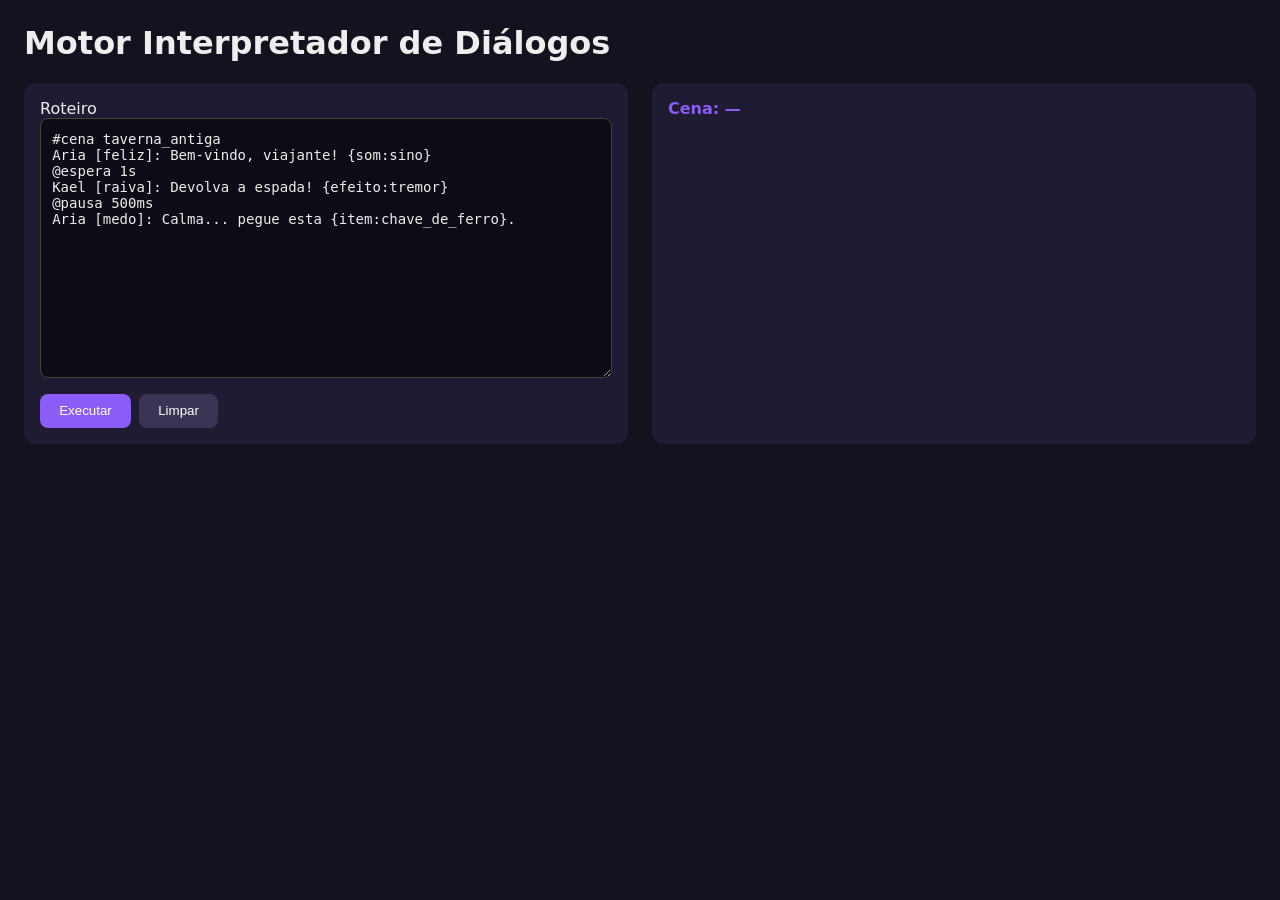
<file: index.html>
<!DOCTYPE html>
<html lang="pt-BR">
<head>
  <meta charset="UTF-8">
  <meta name="viewport" content="width=device-width, initial-scale=1">
  <title>Motor de Diálogos RPG</title>
  <link rel="stylesheet" href="css/style.css">
</head>
<body>
  <h1>Motor Interpretador de Diálogos</h1>
  <main>
    <section>
      <label for="script">Roteiro</label>
      <textarea id="script" spellcheck="false">#cena taverna_antiga
Aria [feliz]: Bem-vindo, viajante! {som:sino}
@espera 1s
Kael [raiva]: Devolva a espada! {efeito:tremor}
@pausa 500ms
Aria [medo]: Calma... pegue esta {item:chave_de_ferro}.</textarea>
      <div class="row"><button id="run">Executar</button><button id="clear" class="alt">Limpar</button></div>
      <ul id="errors" hidden></ul>
    </section>
    <section>
      <div id="scene">Cena: —</div>
      <div id="stage"></div>
    </section>
  </main>
  <script src="js/patterns.js" charset="UTF-8"></script>
  <script src="js/parser.js" charset="UTF-8"></script>
  <script src="js/ui.js" charset="UTF-8"></script>
</body>
</html>
</file>
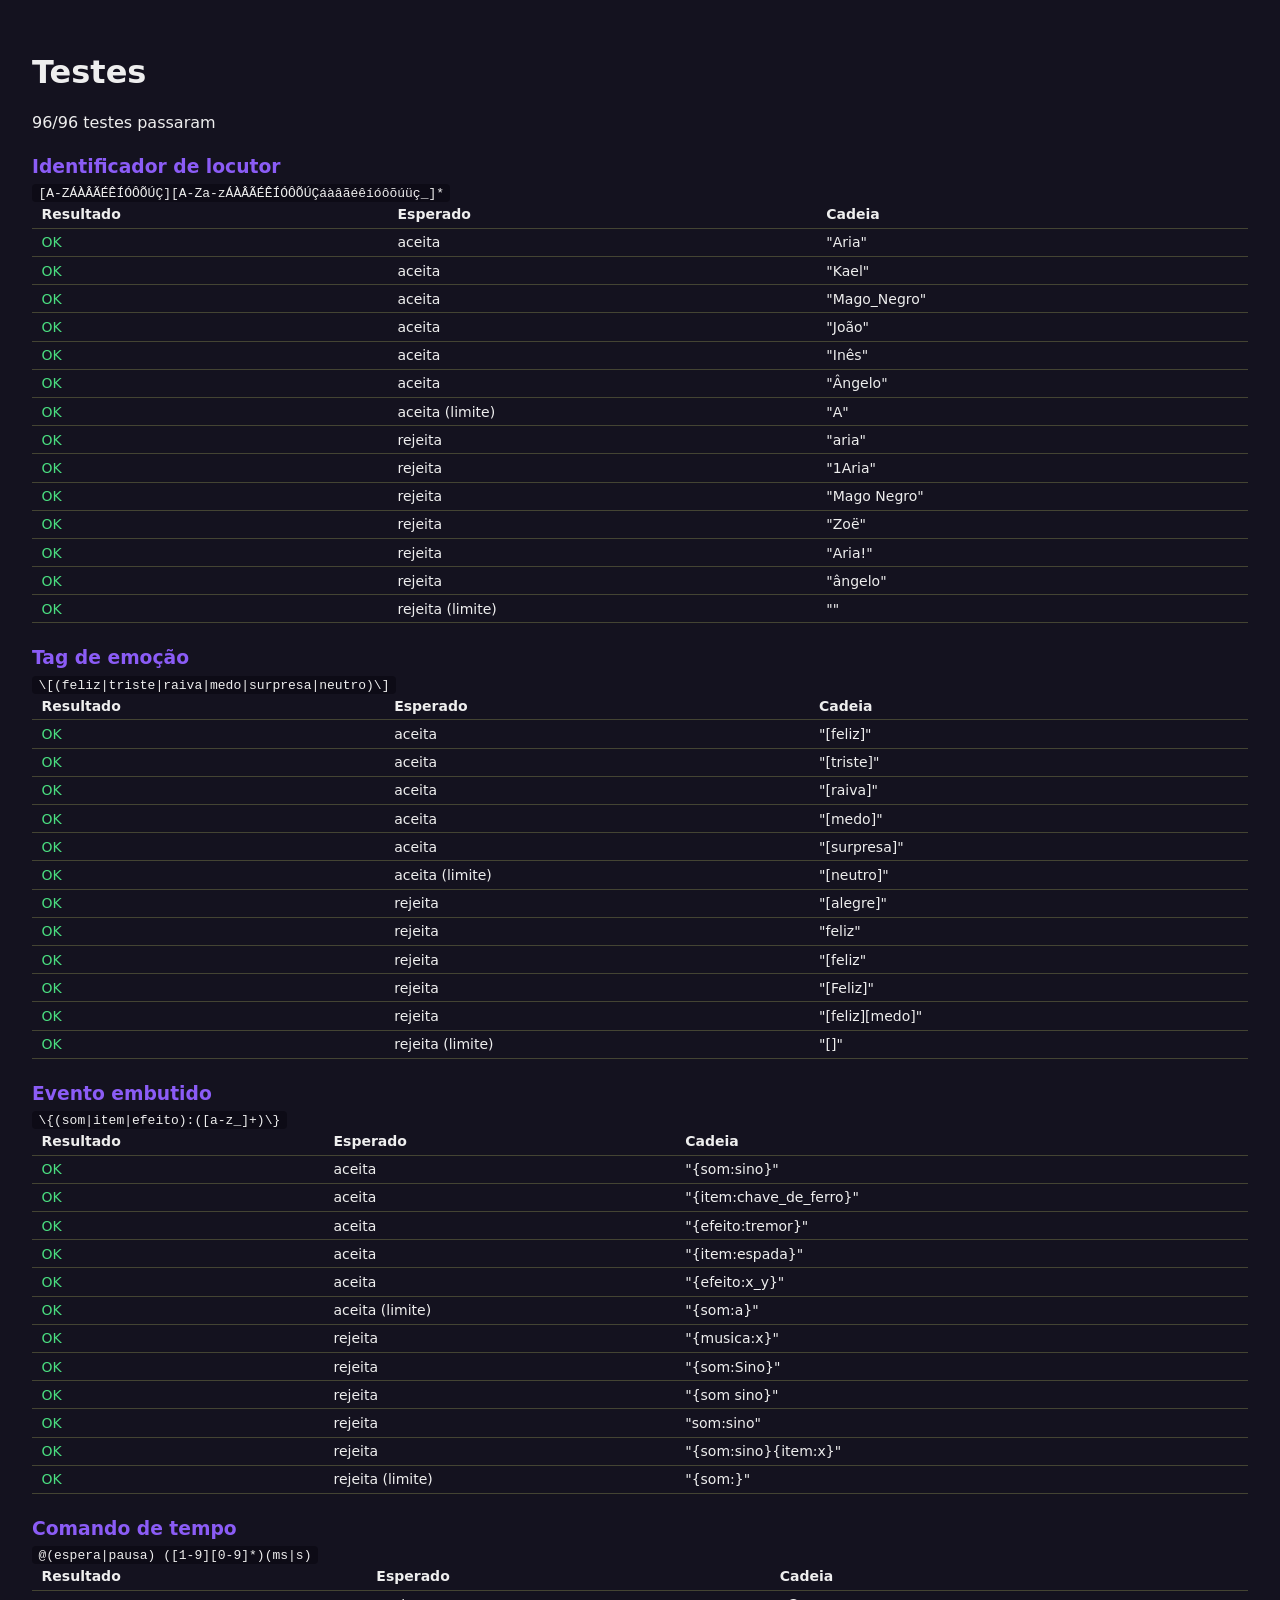
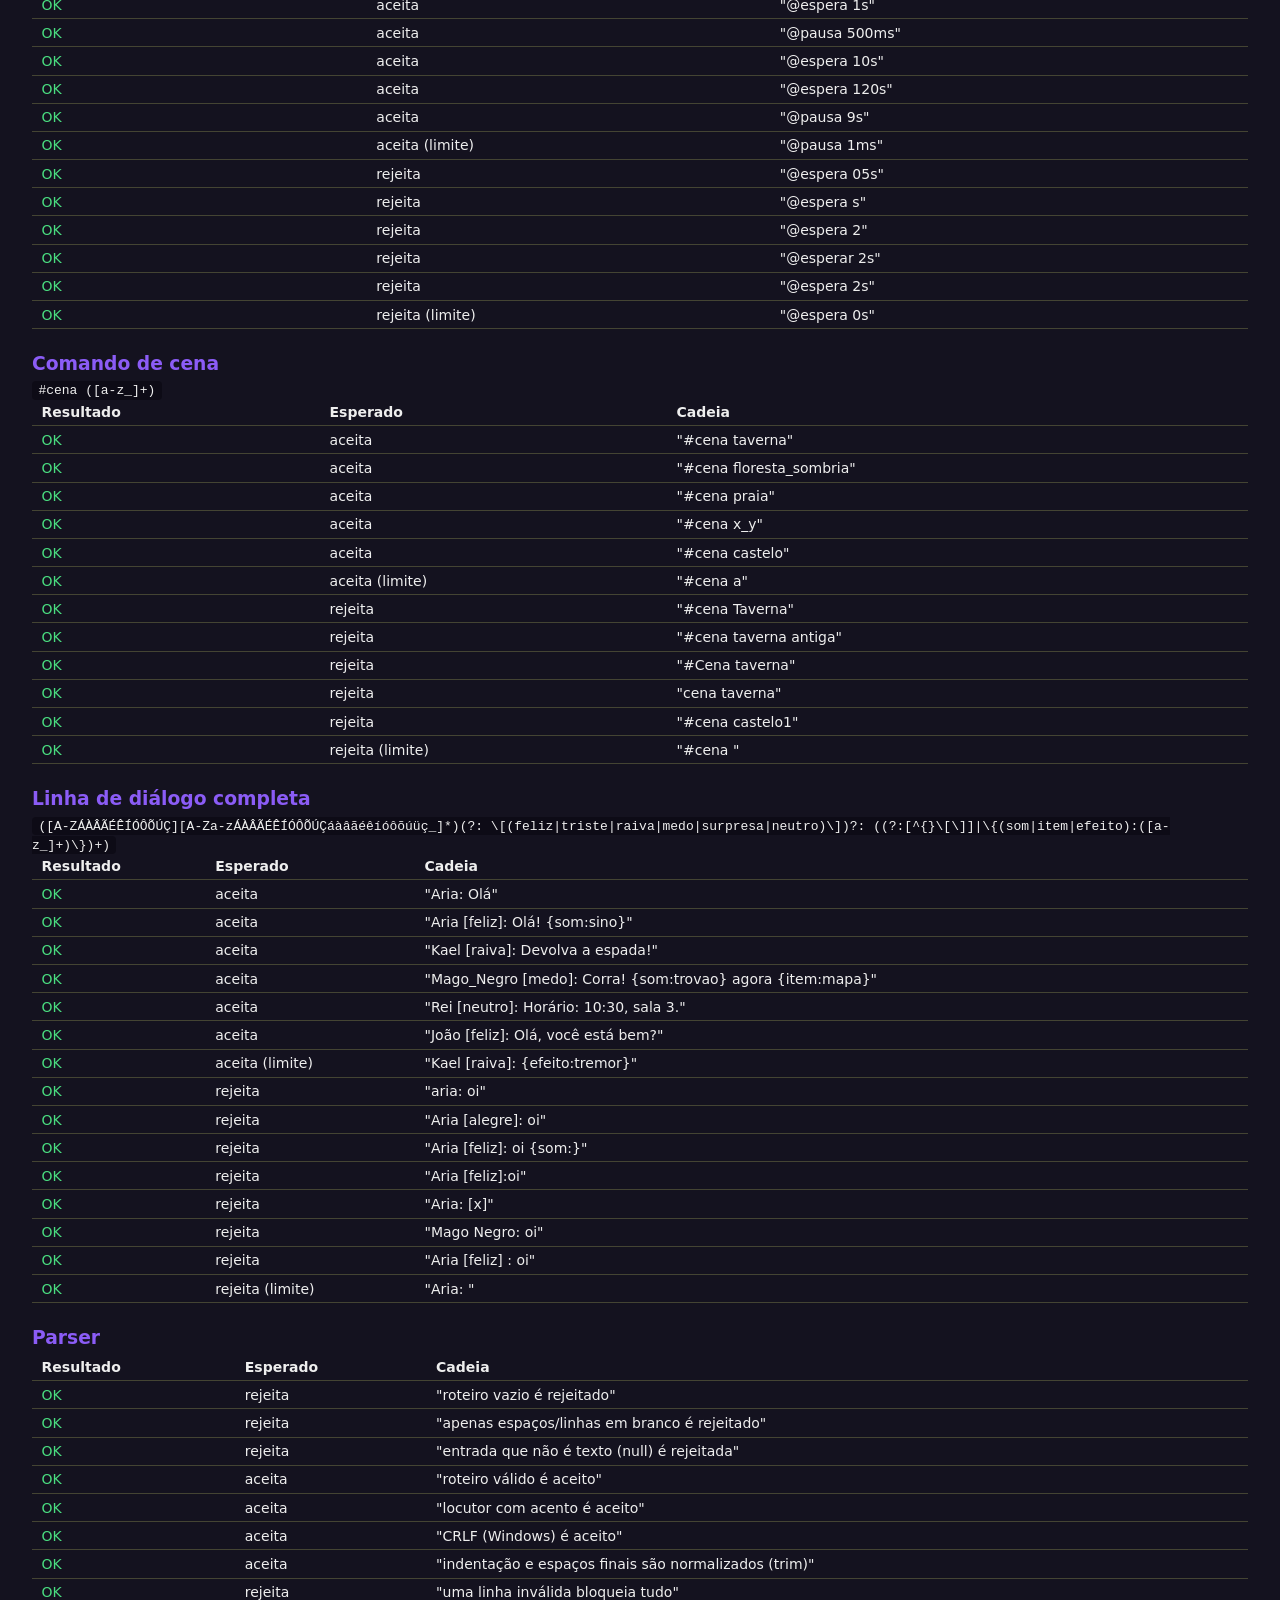
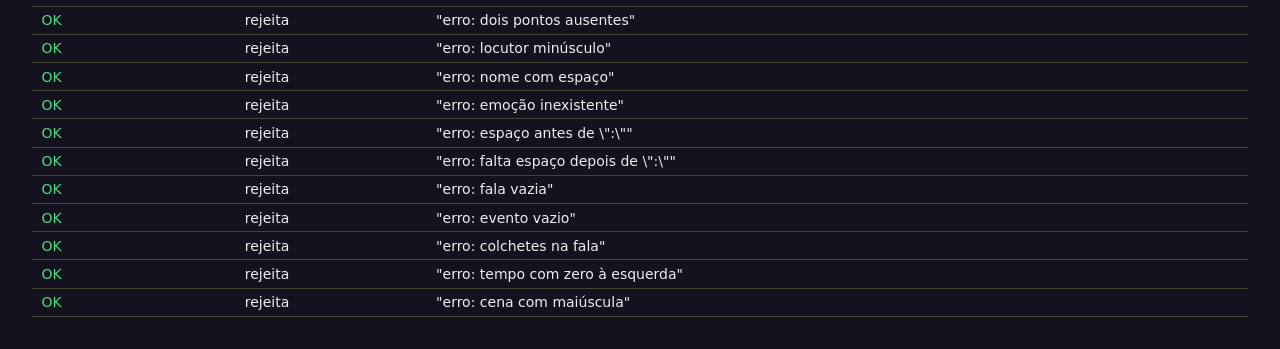
<file: tests/index.html>
<!DOCTYPE html>
<html lang="pt-BR"><head><meta charset="UTF-8"><title>Testes - Motor de Diálogos</title>
<style>
body{font-family:system-ui,sans-serif;background:#14121f;color:#eee;padding:1.5rem}
table{border-collapse:collapse;width:100%}td,th{border-bottom:1px solid #443;padding:.35rem .6rem;text-align:left;font-size:14px}
code{background:#0d0b16;padding:.1rem .4rem;border-radius:4px}.ok{color:#4ade80}.fail{color:#f87171;font-weight:700}
h3{margin:1.5rem 0 .3rem;color:#8b5cf6}
</style></head><body>
<h1>Testes</h1><p id="total"></p><div id="out"></div>
<script src="../js/patterns.js" charset="UTF-8"></script><script src="../js/parser.js" charset="UTF-8"></script>
<script src="cases.js"></script><script src="runner.js"></script>
<script>
const rows = RPG.Tests.run(), out = document.getElementById('out');
let last = '', tb;
rows.forEach(r => {
  if (r.group !== last) {
    last = r.group;
    const h = document.createElement('h3'); h.textContent = r.group; out.appendChild(h);
    if (r.src) { const c = document.createElement('code'); c.textContent = r.src; out.appendChild(c); }
    const t = document.createElement('table'); t.innerHTML = '<tr><th>Resultado</th><th>Esperado</th><th>Cadeia</th></tr>';
    out.appendChild(t); tb = t;
  }
  const tr = document.createElement('tr');
  const cells = [r.pass ? 'OK' : 'FALHA', (r.expected ? 'aceita' : 'rejeita') + (r.limite ? ' (limite)' : ''), JSON.stringify(r.input)];
  cells.forEach((v, i) => { const td = document.createElement('td'); td.textContent = v; if (i === 0) td.className = r.pass ? 'ok' : 'fail'; tr.appendChild(td); });
  tb.appendChild(tr);
});
const f = rows.filter(r => !r.pass).length;
document.getElementById('total').textContent = (rows.length - f) + '/' + rows.length + ' testes passaram';
</script></body></html>
</file>
<file: css/style.css>
:root{--bg:#14121f;--panel:#1f1b33;--fg:#eee;--acc:#8b5cf6}
*{box-sizing:border-box}
body{margin:0;padding:1.5rem;background:var(--bg);color:var(--fg);font-family:system-ui,sans-serif}
h1{margin-top:0}
main{display:grid;grid-template-columns:1fr 1fr;gap:1.5rem}
@media(max-width:800px){main{grid-template-columns:1fr}}
section{background:var(--panel);padding:1rem;border-radius:12px}
textarea{width:100%;height:260px;background:#0d0b16;color:var(--fg);border:1px solid #443;border-radius:8px;padding:.7rem;font:14px monospace}
.row{display:flex;gap:.5rem;margin-top:.7rem}
button{background:var(--acc);color:#fff;border:0;padding:.6rem 1.2rem;border-radius:8px;cursor:pointer}
button.alt{background:#3a3555}
#errors{margin:.8rem 0 0;padding:.8rem 1.5rem;background:#4a1620;border:1px solid #ef4444;border-radius:8px}
#scene{font-weight:700;color:var(--acc);margin-bottom:.8rem}
.bubble{background:#2a2545;border-left:5px solid #888;border-radius:8px;padding:.6rem .9rem;margin-bottom:.6rem}
.bubble p{margin:.3rem 0 0}
.bubble[data-emotion=feliz]{border-color:#facc15}.bubble[data-emotion=triste]{border-color:#60a5fa}
.bubble[data-emotion=raiva]{border-color:#ef4444}.bubble[data-emotion=medo]{border-color:#a78bfa}
.bubble[data-emotion=surpresa]{border-color:#fb923c}
.event{display:inline-block;background:#0d0b16;color:#67e8f9;font-size:.75rem;padding:.1rem .5rem;border-radius:99px;margin-left:.3rem}
</file>
